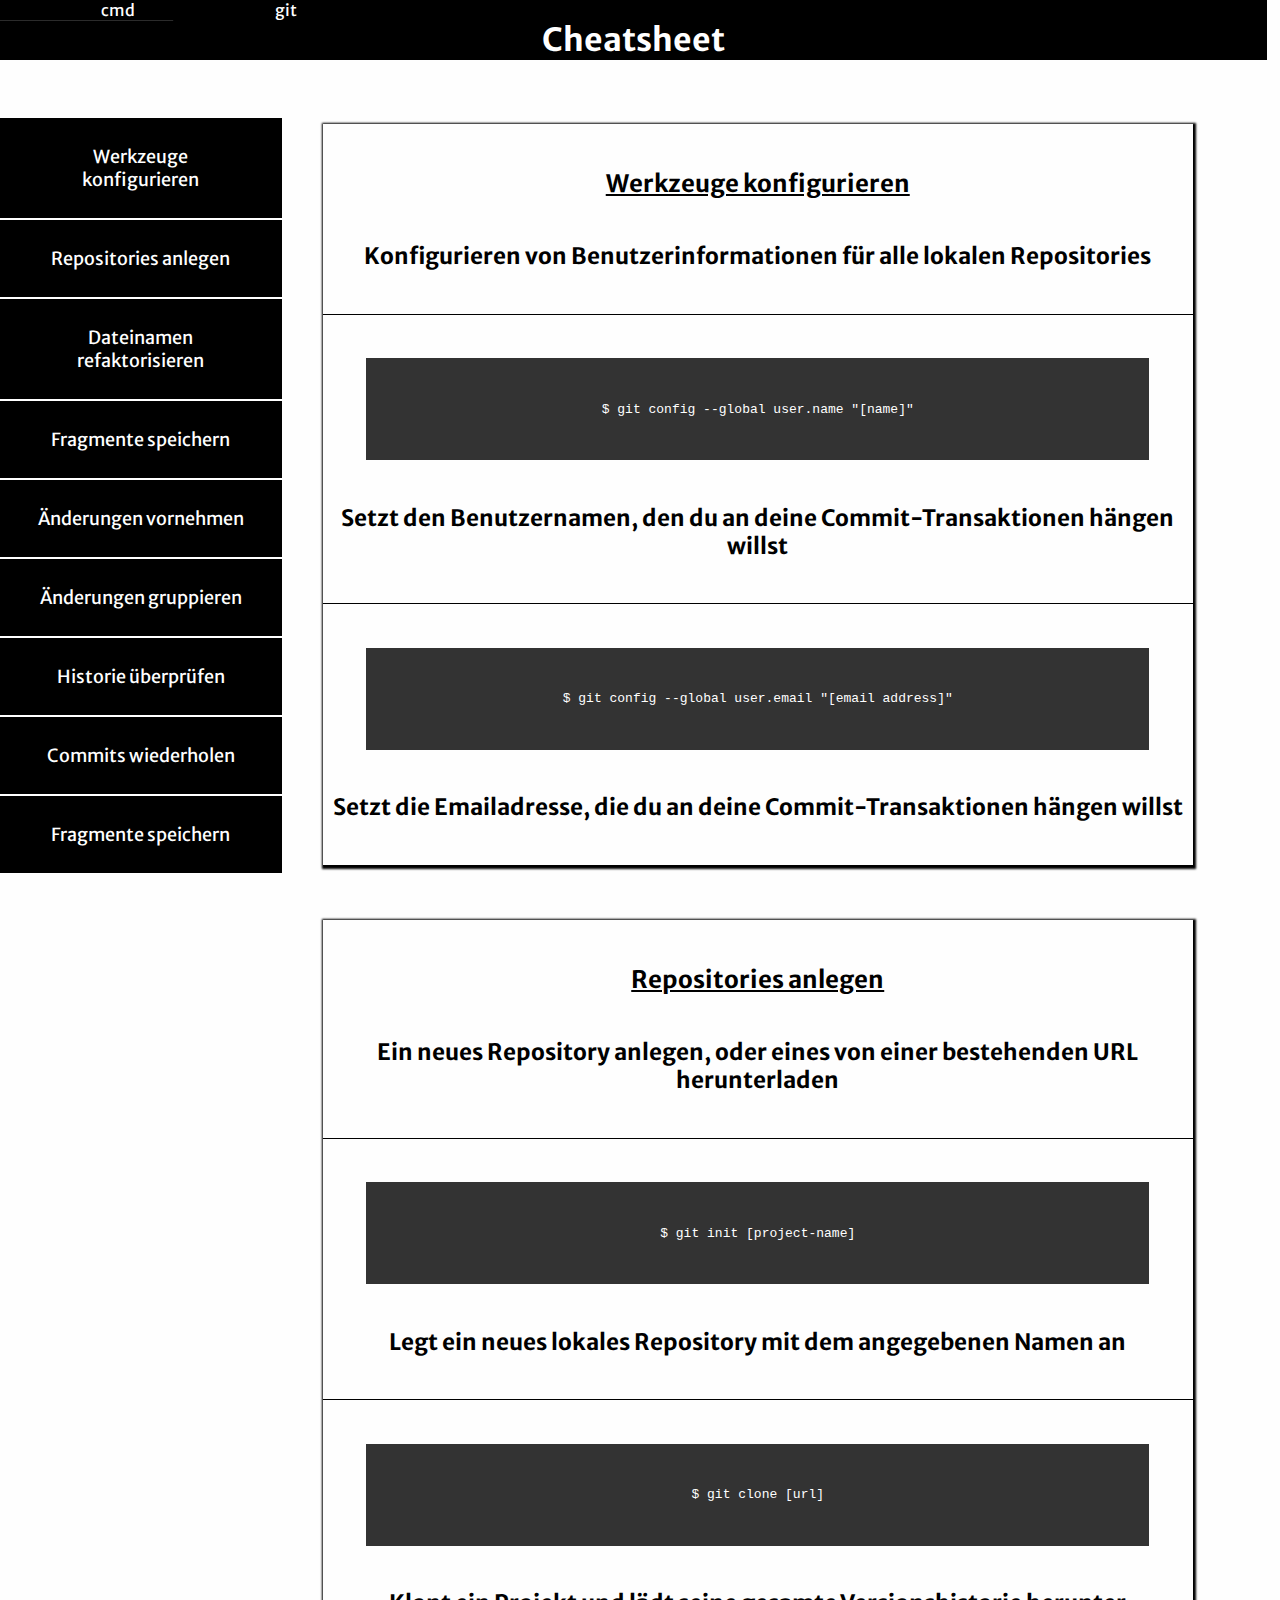
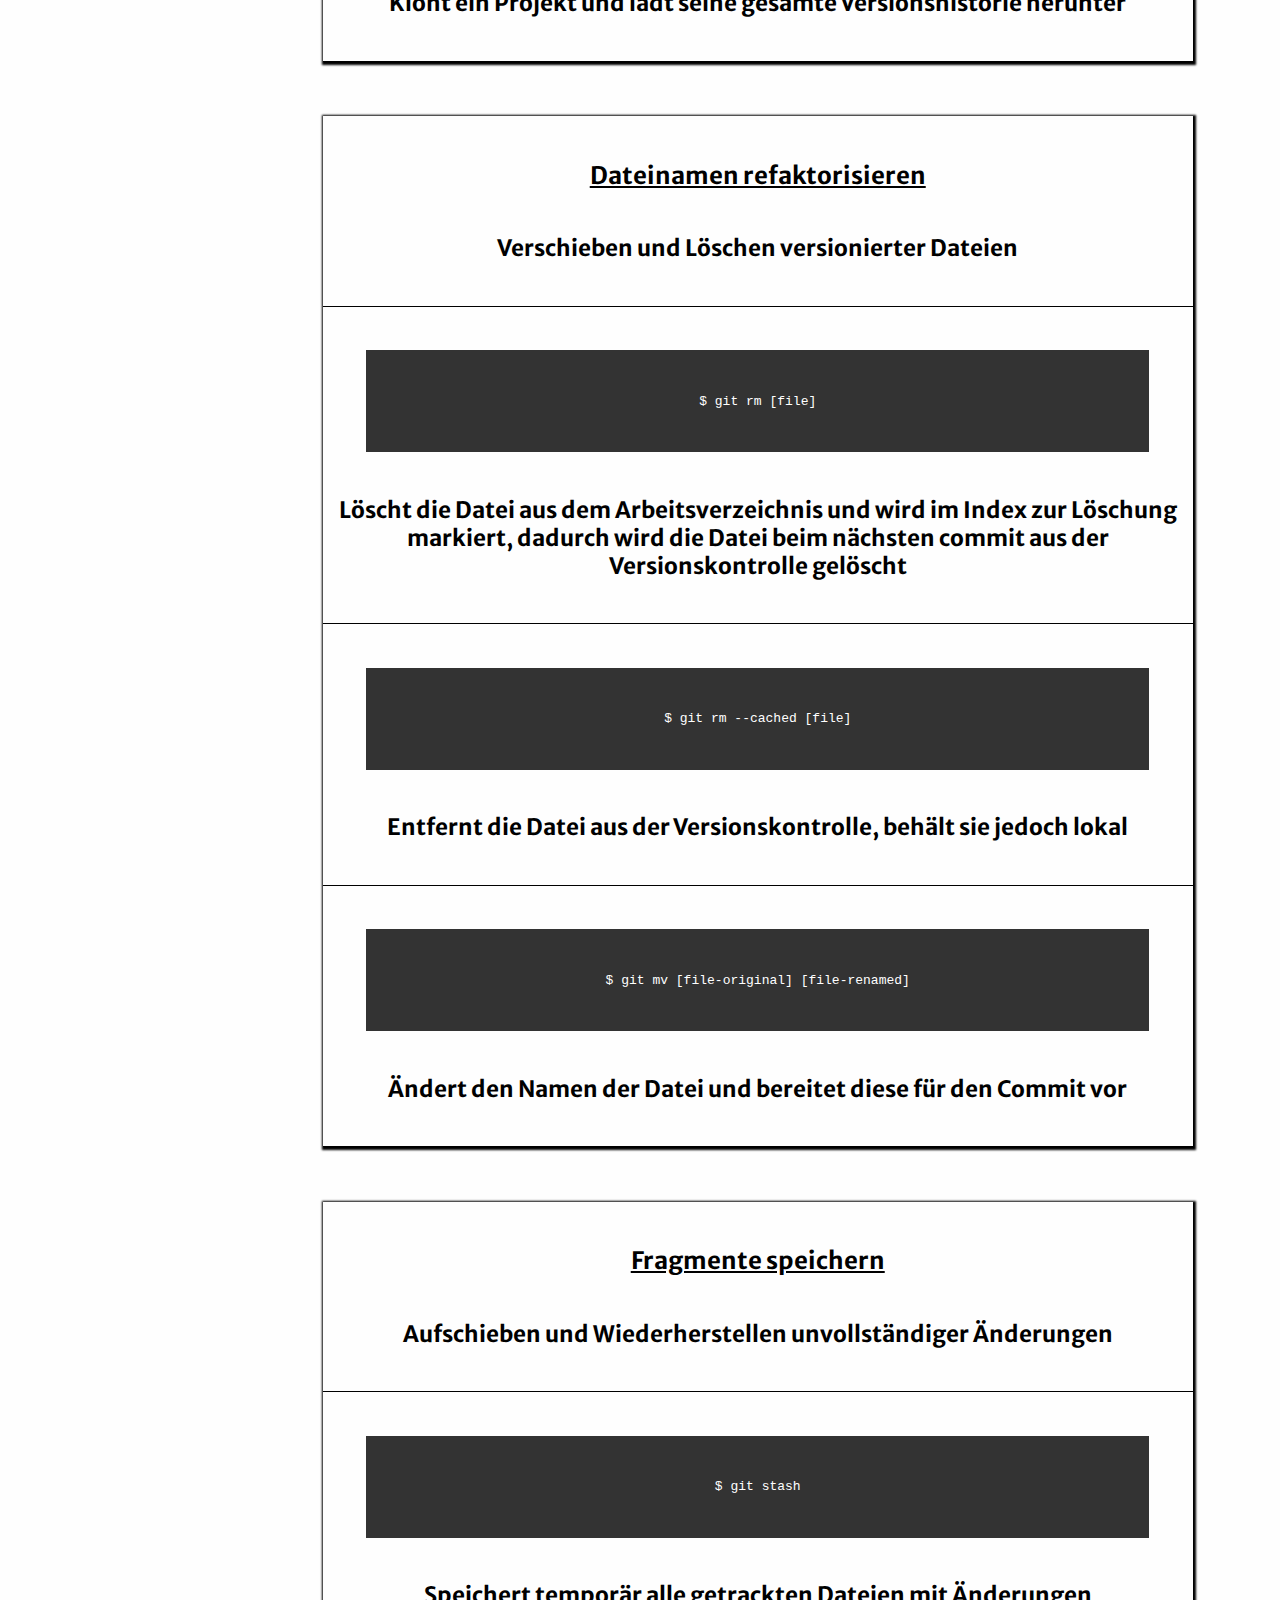
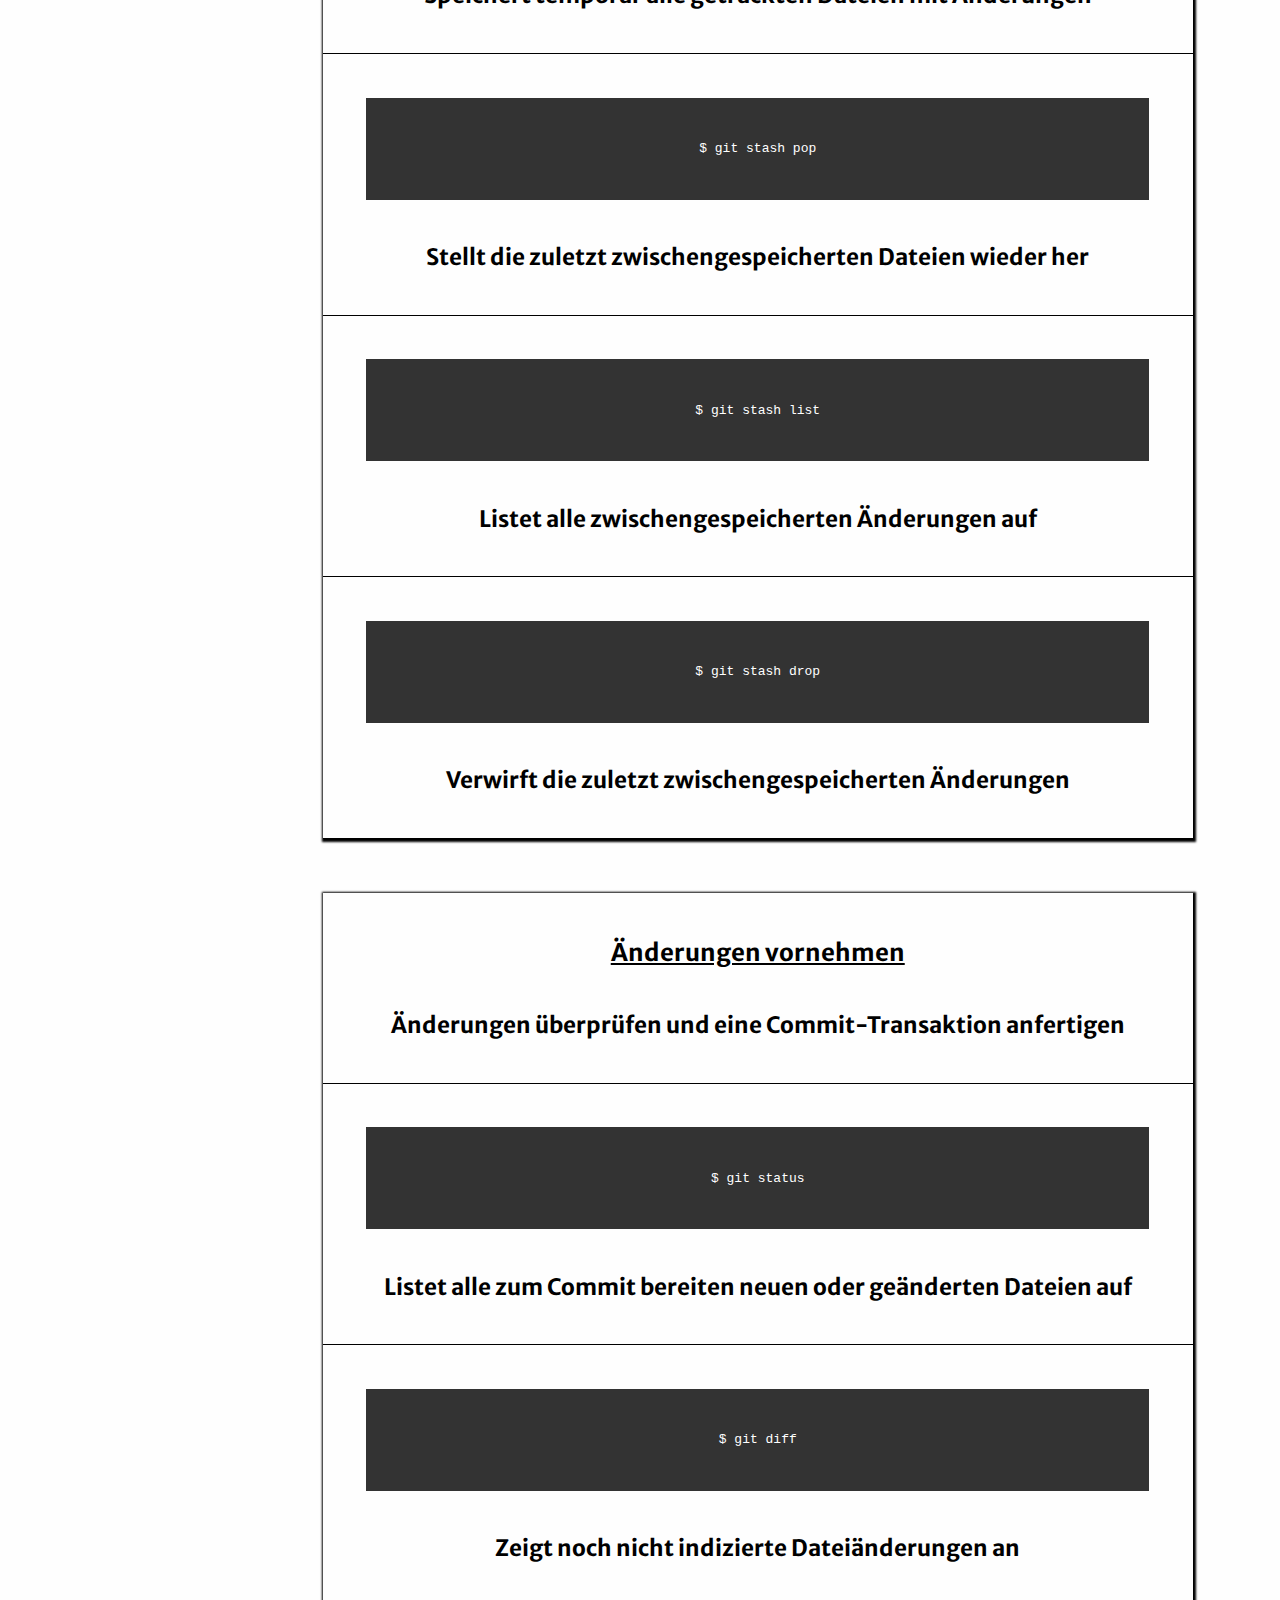
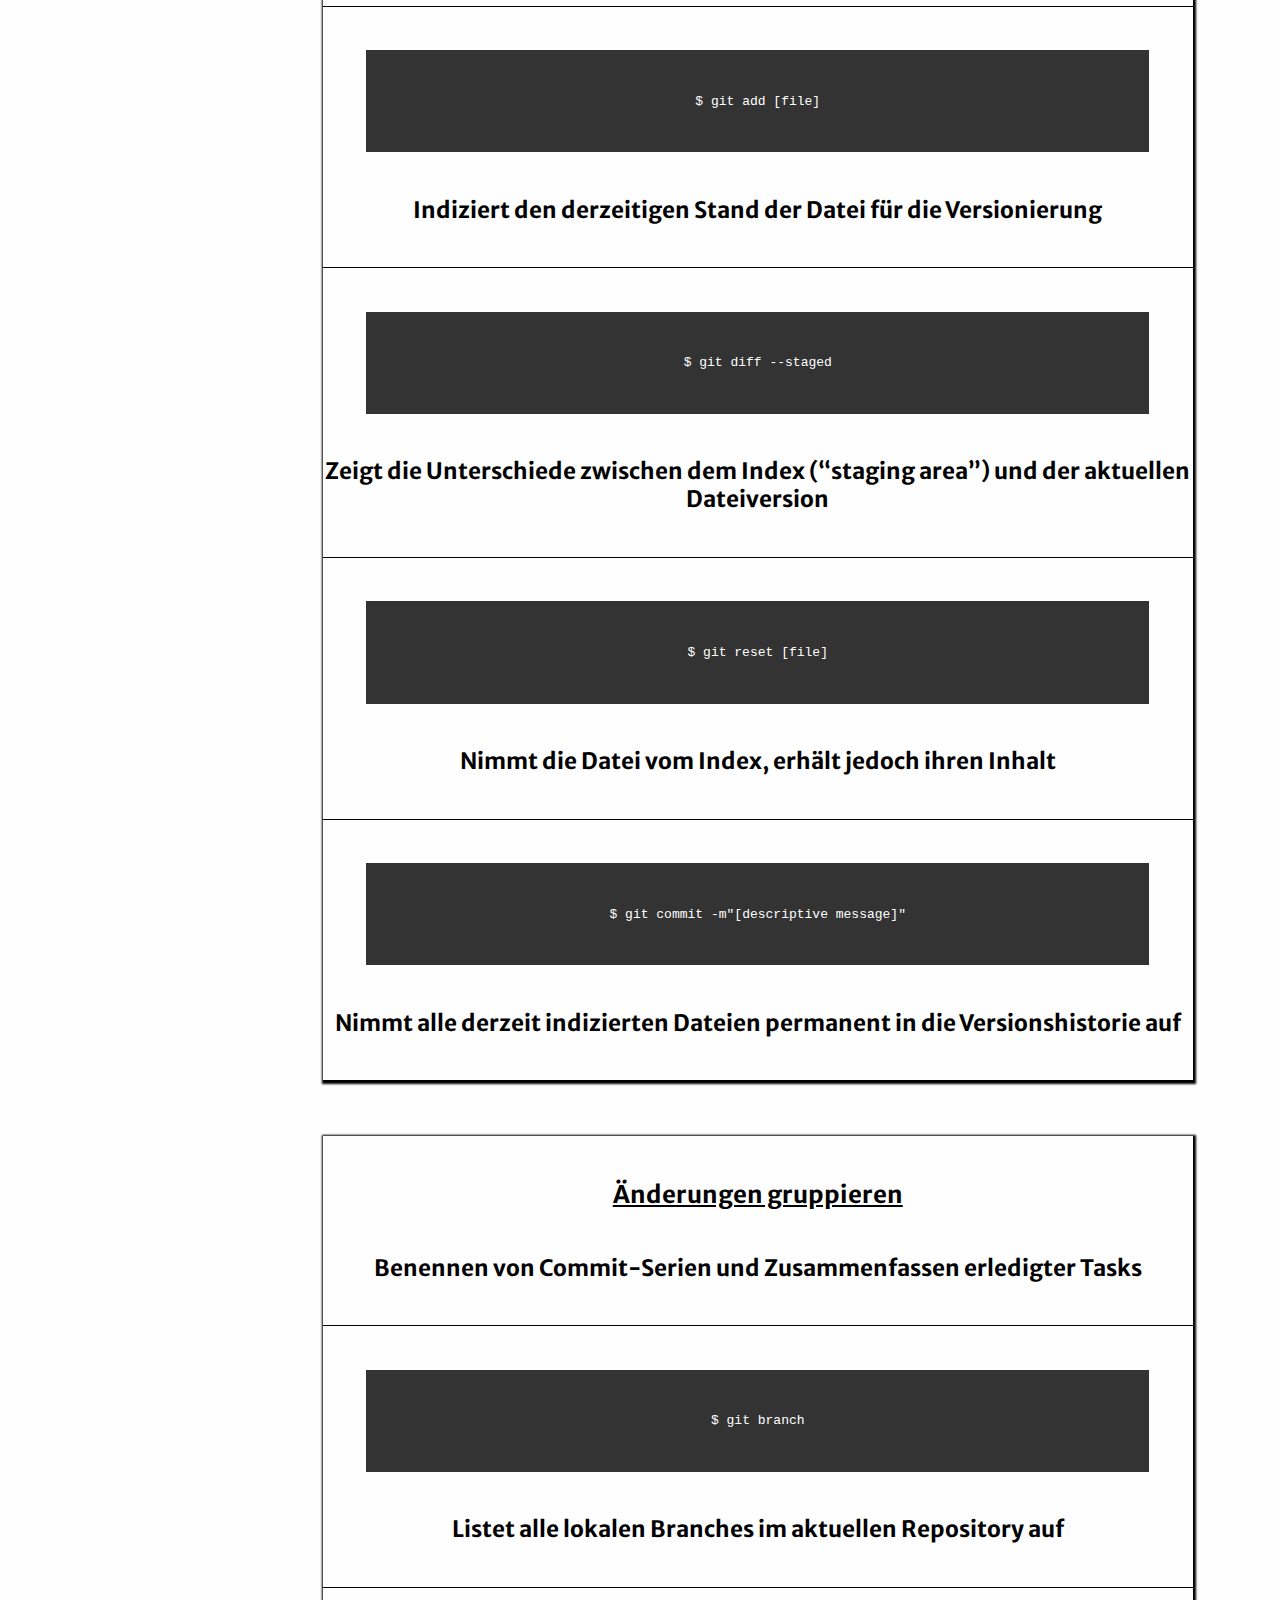
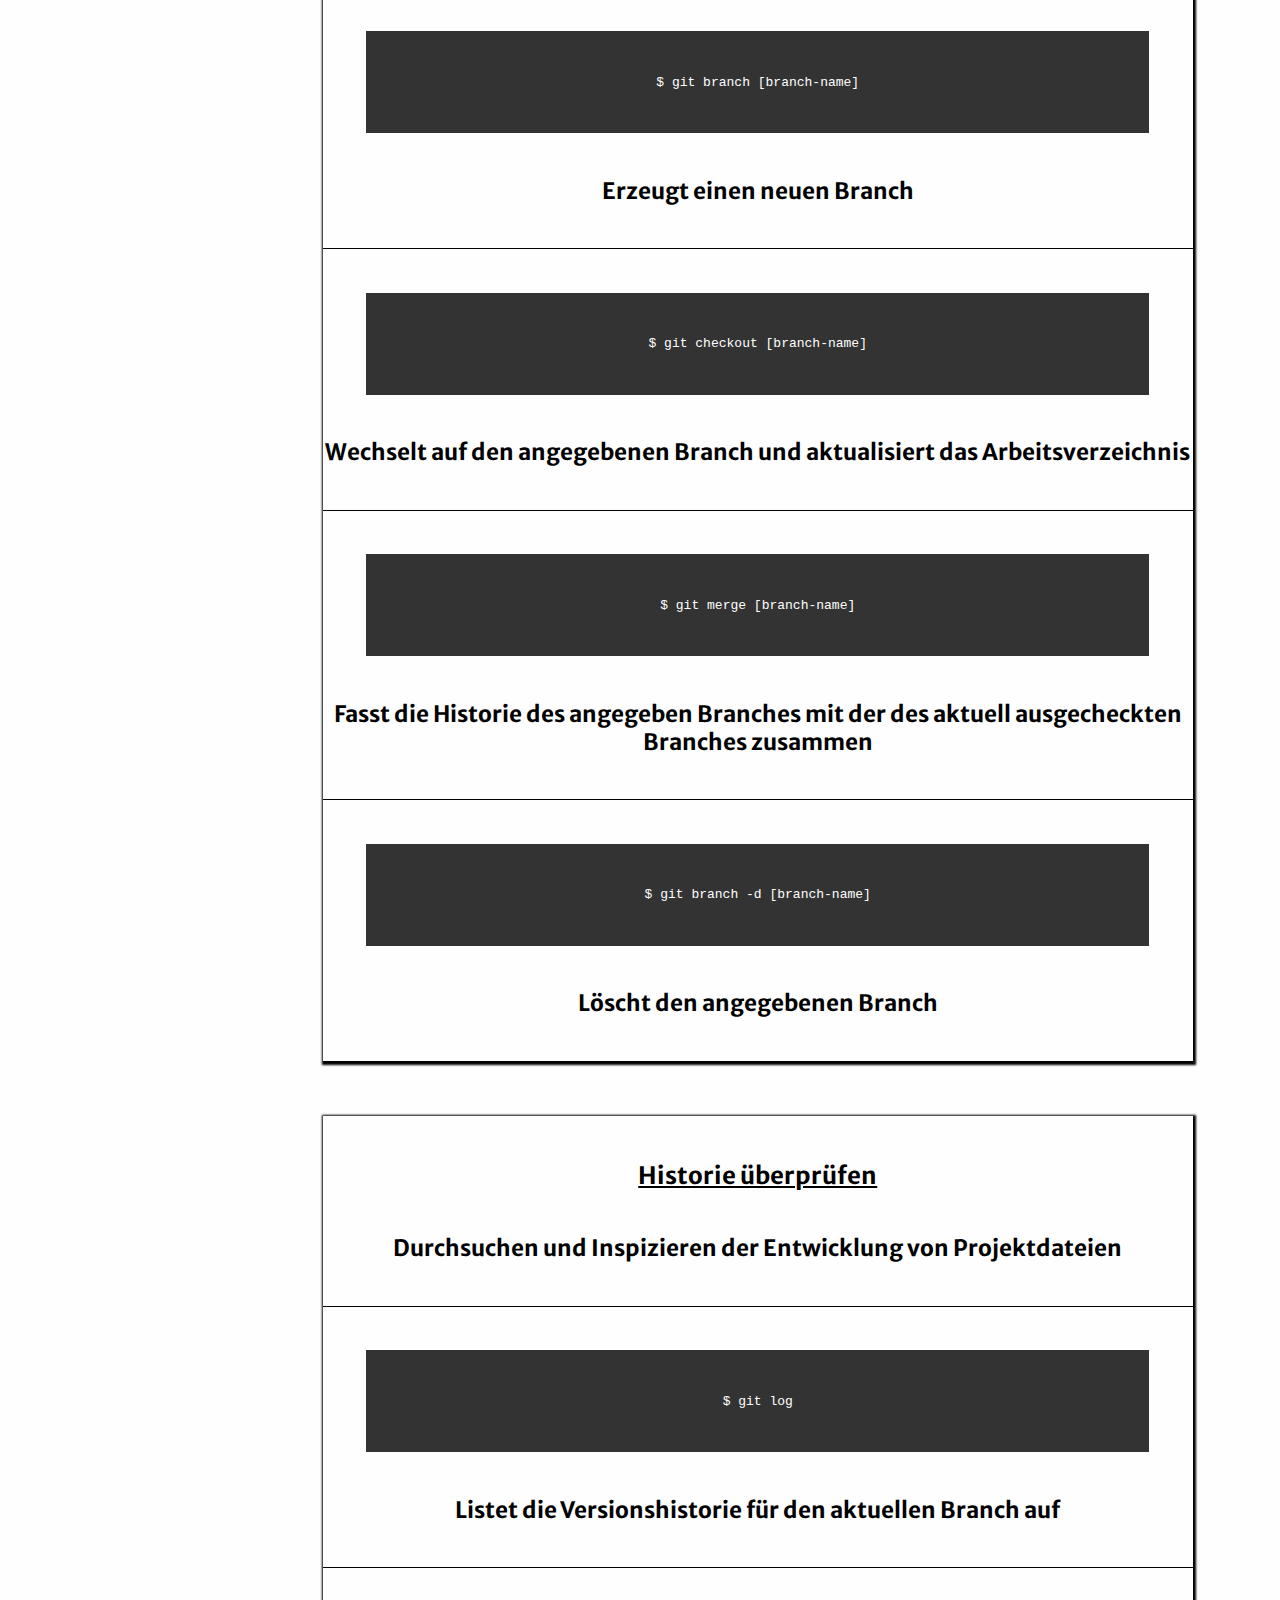
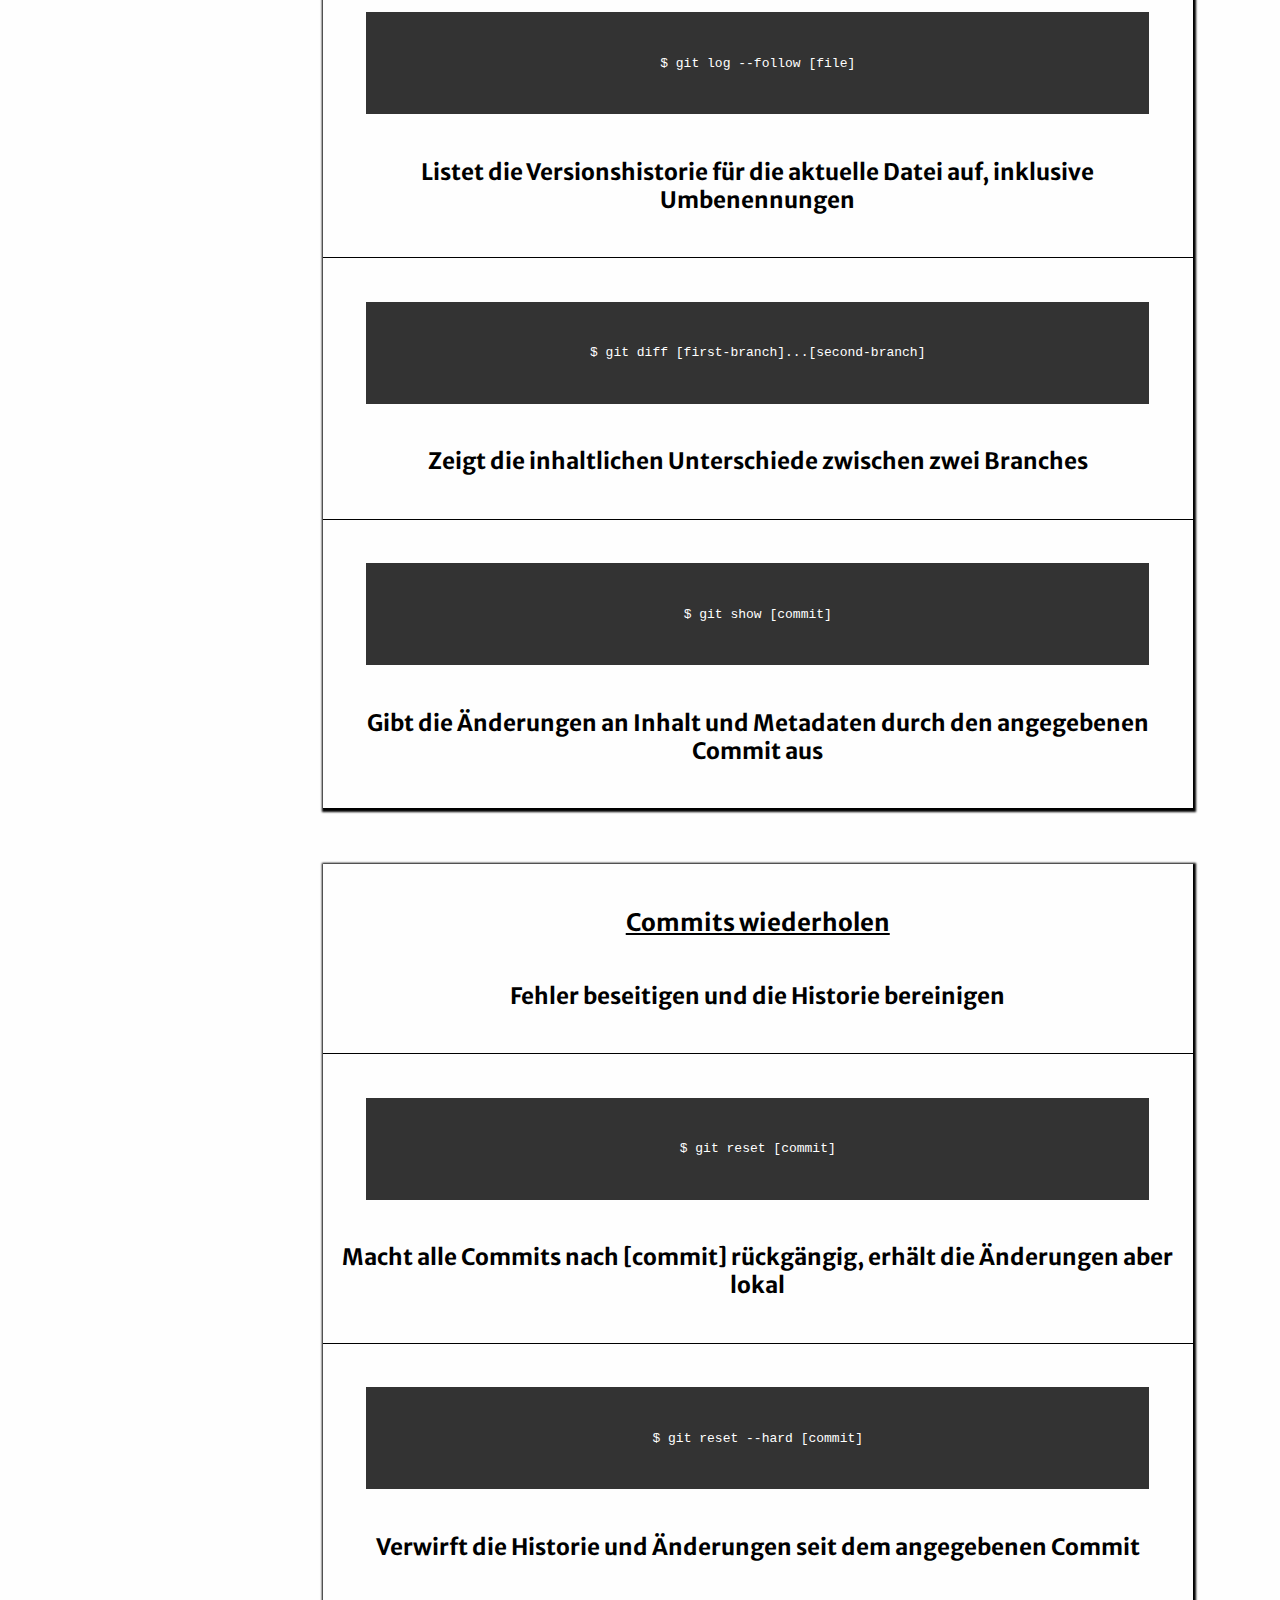
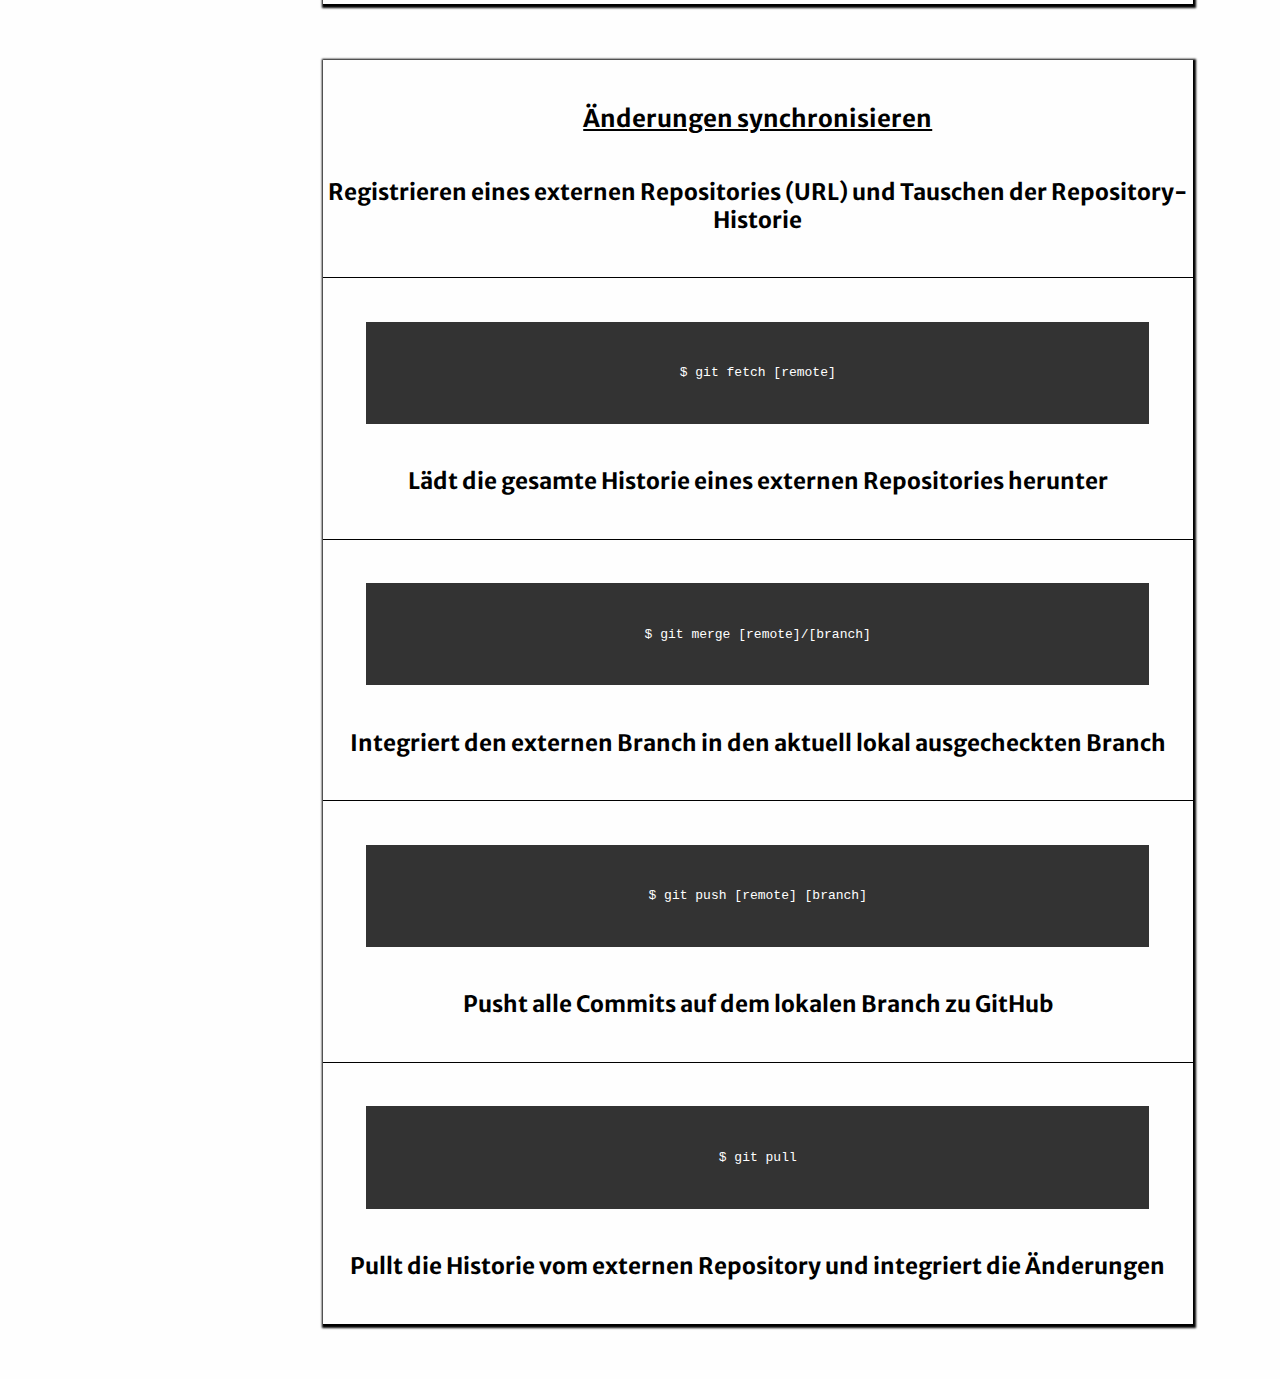
<file: assets/html/git.html>
<!DOCTYPE html>
<html lang="en">
<head>
    <meta charset="UTF-8">
    <meta http-equiv="X-UA-Compatible" content="IE=edge">
    <meta name="viewport" content="width=device-width, initial-scale=1.0">
    <title>Cheatsheet</title>
    <link rel="stylesheet" href="../css/style.css">
</head>
<body>
    <header><a href="../../index.html">cmd</a><a href="">git</a>
        <h1>Cheatsheet</h1>
    </header>
    <nav>
        <ul>
            <a href="#Werkzeuge konfigurieren">
                <li>Werkzeuge konfigurieren</li>
            </a><a href="#Repositories anlegen">
                <li>Repositories anlegen</li>
            </a><a href="#Dateinamen refaktorisieren">
                <li>Dateinamen refaktorisieren</li>
            </a><a href="#Fragmente speichern">
                <li>Fragmente speichern</li>
            </a>
            </a><a href="#Änderungen vornehmen">
            <li>Änderungen vornehmen</li>
            </a>
            </a><a href="#Änderungen gruppieren">
            <li>Änderungen gruppieren</li>
            </a>
            </a><a href="#Historie überprüfen">
                <li>Historie überprüfen</li>
            </a>
            </a><a href="#Commits wiederholen">
                <li>Commits wiederholen</li>
            </a>
            </a><a href="#Fragmente speichern">
                <li>Fragmente speichern</li>
            </a>
            
        </ul>
    </nav>
<main>
    <article id="Werkzeuge konfigurieren">
        <h2>Werkzeuge konfigurieren</h2>
        <h4>Konfigurieren von Benutzerinformationen für alle lokalen Repositories</h4>
        <p class="mono">$ git config --global user.name "[name]"</p>
        <h4>Setzt den Benutzernamen, den du an deine Commit-Transaktionen hängen willst</h4>
        <p class="mono">$ git config --global user.email "[email address]"</p>
        <h4>Setzt die Emailadresse, die du an deine Commit-Transaktionen hängen willst</h4>
    </article>
    <article  id="Repositories anlegen">
        <h2>Repositories anlegen</h2>
        <h4>Ein neues Repository anlegen, oder eines von einer bestehenden URL herunterladen</h4>
        <p class="mono">$ git init [project-name]</p>
        <h4>Legt ein neues lokales Repository mit dem angegebenen Namen an</h4>
        <p class="mono">$ git clone [url]</p>
        <h4>Klont ein Projekt und lädt seine gesamte Versionshistorie herunter</h4>
    </article>
    <article  id="Dateinamen refaktorisieren">
        <h2>Dateinamen refaktorisieren</h2>
        <h4>Verschieben und Löschen versionierter Dateien</h4>
        <p class="mono">$ git rm [file]</p>
        <h4>Löscht die Datei aus dem Arbeitsverzeichnis und wird im Index zur Löschung markiert, dadurch wird die Datei beim nächsten commit aus der Versionskontrolle gelöscht</h4>
        <p class="mono">$ git rm --cached [file]</p>
        <h4>Entfernt die Datei aus der Versionskontrolle, behält sie jedoch lokal</h4>
        <p class="mono">$ git mv [file-original] [file-renamed]</p>
        <h4>Ändert den Namen der Datei und bereitet diese für den Commit vor</h4>
        
    </article>
    <article  id="Fragmente speichern">
        <h2>Fragmente speichern</h2>
        <h4>Aufschieben und Wiederherstellen unvollständiger Änderungen</h4>
        <p class="mono">$ git stash</p>
        <h4>Speichert temporär alle getrackten Dateien mit Änderungen</h4>
        <p class="mono">$ git stash pop</p>
        <h4>Stellt die zuletzt zwischengespeicherten Dateien wieder her</h4>
        <p class="mono">$ git stash list</p>
        <h4>Listet alle zwischengespeicherten Änderungen auf</h4>
        <p class="mono">$ git stash drop</p>
        <h4>Verwirft die zuletzt zwischengespeicherten Änderungen</h4>
    </article>
    <article id="Änderungen vornehmen">
        <h2>Änderungen vornehmen</h2>
        <h4>Änderungen überprüfen und eine Commit-Transaktion anfertigen</h4>
        <p class="mono">$ git status</p>
        <h4>Listet alle zum Commit bereiten neuen oder geänderten Dateien auf</h4>
        <p class="mono">$ git diff</p>
        <h4>Zeigt noch nicht indizierte Dateiänderungen an</h4>
        <p class="mono">$ git add [file]</p>
        <h4>Indiziert den derzeitigen Stand der Datei für die Versionierung</h4>
        <p class="mono">$ git diff --staged</p>
        <h4>Zeigt die Unterschiede zwischen dem Index (“staging area”) und der aktuellen Dateiversion</h4>
        <p class="mono">$ git reset [file]</p>
        <h4>Nimmt die Datei vom Index, erhält jedoch ihren Inhalt</h4>
        <p class="mono">$ git commit -m"[descriptive message]"</p>
        <h4>Nimmt alle derzeit indizierten Dateien permanent in die Versionshistorie auf</h4>
        
    </article>
    <article id="Änderungen gruppieren">
        <h2>Änderungen gruppieren</h2>
        <h4>Benennen von Commit-Serien und Zusammenfassen erledigter Tasks</h4>
        <p class="mono">$ git branch</p>
        <h4>Listet alle lokalen Branches im aktuellen Repository auf</h4>
        <p class="mono">$ git branch [branch-name]</p>
        <h4>Erzeugt einen neuen Branch</h4>
        <p class="mono">$ git checkout [branch-name]</p>
        <h4>Wechselt auf den angegebenen Branch und aktualisiert das Arbeitsverzeichnis</h4>
        <p class="mono">$ git merge [branch-name]</p>
        <h4>Fasst die Historie des angegeben Branches mit der des aktuell ausgecheckten Branches zusammen</h4>
        <p class="mono">$ git branch -d [branch-name]</p>
        <h4>Löscht den angegebenen Branch</h4>
        
    </article>
    <article id="Historie überprüfen">
        <h2>Historie überprüfen</h2>
        <h4>Durchsuchen und Inspizieren der Entwicklung von Projektdateien</h4>
        <p class="mono">$ git log</p>
        <h4>Listet die Versionshistorie für den aktuellen Branch auf</h4>
        <p class="mono">$ git log --follow [file]</p>
        <h4>Listet die Versionshistorie für die aktuelle Datei auf, inklusive Umbenennungen</h4>
        <p class="mono">$ git diff [first-branch]...[second-branch]</p>
        <h4>Zeigt die inhaltlichen Unterschiede zwischen zwei Branches</h4>
        <p class="mono">$ git show [commit]</p>
        <h4>Gibt die Änderungen an Inhalt und Metadaten durch den angegebenen Commit aus</h4>
        
    </article>
    <article id="Commits wiederholen">
        <h2>Commits wiederholen</h2>
        <h4>Fehler beseitigen und die Historie bereinigen</h4>
        <p class="mono">$ git reset [commit]</p>
        <h4>Macht alle Commits nach [commit] rückgängig, erhält die Änderungen aber lokal</h4>
        <p class="mono">$ git reset --hard [commit]</p>
        <h4>Verwirft die Historie und Änderungen seit dem angegebenen Commit</h4>
    </article>
    <article id="Änderungen synchronisieren">
        <h2>Änderungen synchronisieren</h2>
        <h4>Registrieren eines externen Repositories (URL) und Tauschen der Repository-Historie</h4>
        <p class="mono">$ git fetch [remote]</p>
        <h4>Lädt die gesamte Historie eines externen Repositories herunter</h4>
        <p class="mono">$ git merge [remote]/[branch]</p>
        <h4>Integriert den externen Branch in den aktuell lokal ausgecheckten Branch</h4>
        <p class="mono">$ git push [remote] [branch]</p>
        <h4>Pusht alle Commits auf dem lokalen Branch zu GitHub</h4>
        <p class="mono">$ git pull</p>
        <h4>Pullt die Historie vom externen Repository und integriert die Änderungen</h4>
        
    </article>

    
</main>
</body>
</html>
</file>
<file: assets/css/style.css>
@import url('https://fonts.googleapis.com/css2?family=Merriweather+Sans&display=swap');
*{
    margin:0;
    padding:0;
    font-family: Merriweather Sans,sans-serif;
    
}
body{
    background-color: rgba(253, 253, 253, 0.288);
}
/* general style */
a{
    text-decoration:none;
    color:#fff;
    background-color: #000;
    

}
a:hover{
    background-color:rgb(48, 48, 48);
    transition:0.5s;
}
ul,li{
    
    list-style:none;

}
p{
    margin:5% 5%;
    text-align: center;
}
main{
    
    margin:5% 0 0 15%;
}
article{
    width:80%;
    box-shadow: 1px 1px 2px 2px rgb(0, 0, 0);
    margin:5% 12%;
    
}
article h2{
    text-align:center;
    padding:5%;
    text-decoration:underline;
    
}
/* stylen der Nav leiste */
nav{
    background-color:#000;
    width:22vw;
    margin-top:0vh;
    text-align:center;
    font-size: 2vh;
    position:fixed;
    top:13%;
}
li{
    border-bottom:solid 1px #fff ;
    
    padding:3vh 4vh ;
}
ul li:first-child{
    border-top:solid 1px #fff ;
}
li:hover{
    background-color:rgb(48, 48, 48);
    transition:0.5s;
}
/* stylen vom header */
header{
    width:99vw;
    background-color:#000;

}
header h1{
    color:#fff;
    text-align: center;
}
header a {
    /* padding-left:8%; */
    padding: 3% 3% 0 8%;
}
header a:hover{
    background-color: #000;
    box-shadow: 0px 0px 1px 0px #fff;
    transition:0;

    
}
.mono{
    font-family: monospace;
    background-color: rgb(51, 51, 51);
    color:#fff;
    padding: 5%;
}
h4{
    text-align: center;
    font-size: 2.5vh;
    padding-bottom:5%;
    border-bottom: solid 1px rgb(0, 0, 0);
}
</file>
